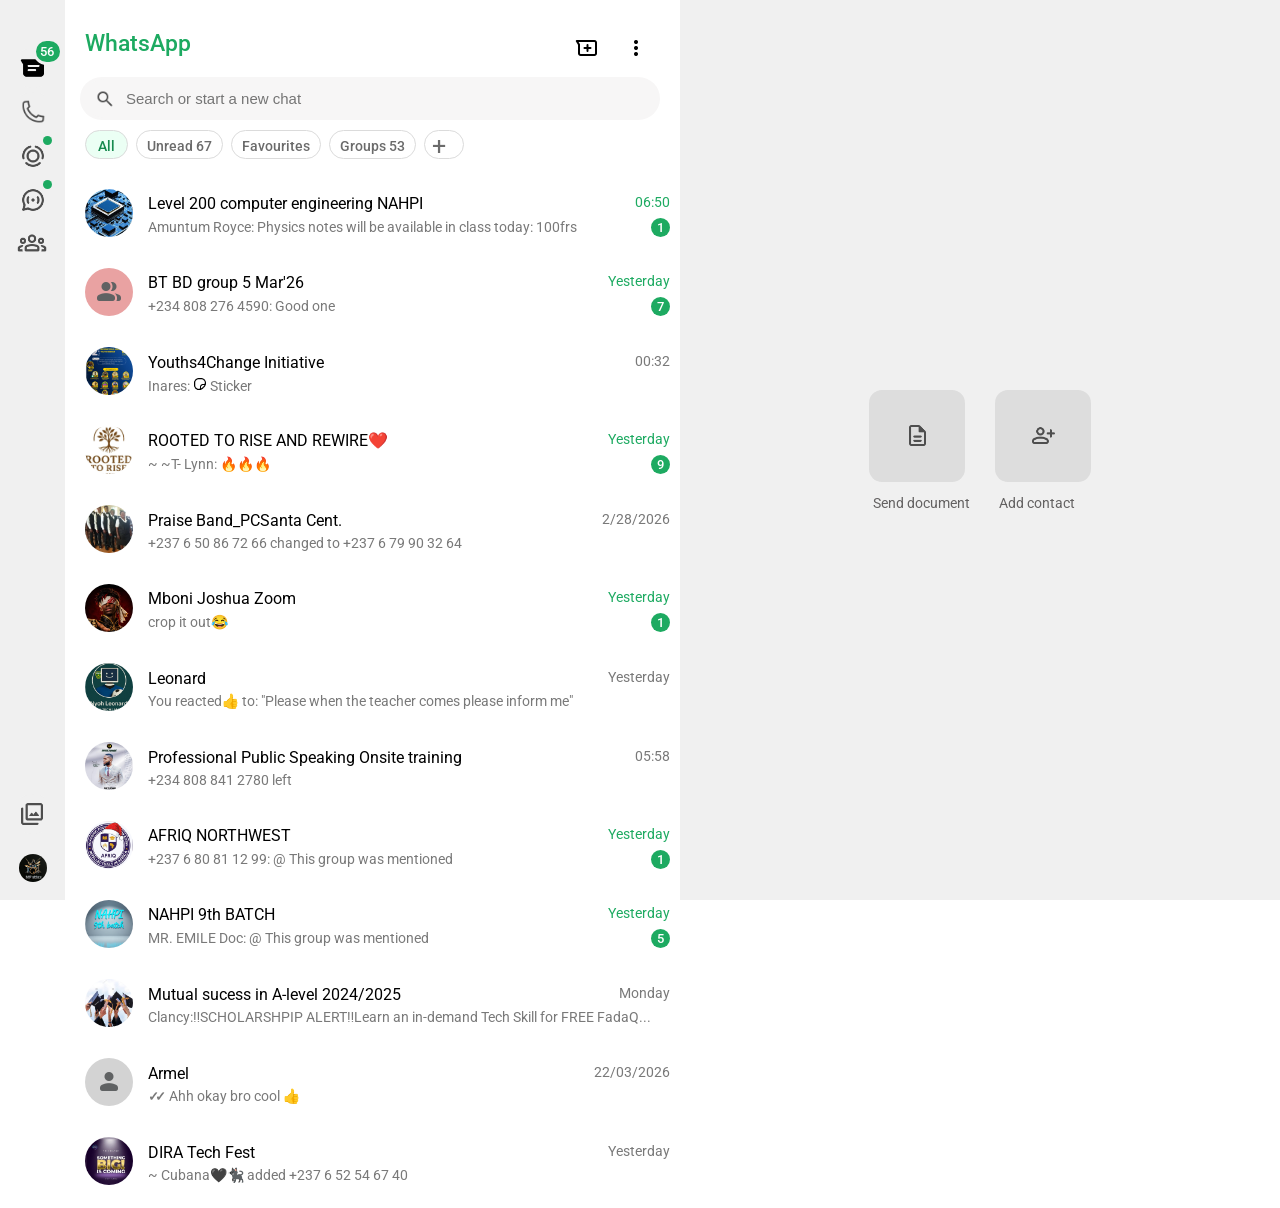
<file: index.html>
<!DOCTYPE html>
<html>
  <head>
    <meta name="viewport" content="width=device-width, initial-scale=1.0">
    <title>Whatsapp clone</title>
    <link rel="preconnect" href="https://fonts.googleapis.com">
    <link rel="preconnect" href="https://fonts.gstatic.com" crossorigin>
    <link href="https://fonts.googleapis.com/css2?family=Roboto:wght@400;500;700&display=swap"
      rel="stylesheet">
    <link rel="stylesheet" href="whatsapp-styles/general.css">
    <link rel="stylesheet" href="whatsapp-styles/sidebar.css">
    <link rel="stylesheet" href="whatsapp-styles/header.css">
    <link rel="stylesheet" href="whatsapp-styles/main-body.css">
  </head>
  <body>
    <nav class="sidebar">

      <div class="upper-sidebar">
        <div class="sidebar-icons-container">
          <img class="sidebar-chat-icon" src="icons/chats-icon.png">
          <div class="notifications">56</div>
          <div class="tooltip">Chats</div>
        </div>  
        <div class="sidebar-icons-container">
          <img class="sidebar-icon" src="icons/calls-icon.png">
          <div class="tooltip">Calls</div>
        </div>
        <div class="sidebar-icons-container">
          <img class="sidebar-icon" src="icons/updates-icon.png">
          <div class="green-bullets"></div>
          <div class="tooltip">Status</div>
        </div>
        <div  class="sidebar-icons-container">
          <img class="sidebar-icon" src="icons/channels-icon.png">
          <div class="green-bullets"></div>
          <div class="tooltip">Channels</div>
        </div>
        <div class="sidebar-icons-container">
          <img class="sidebar-community-icon" src="icons/communities-icon.png">
          <div class="tooltip">Communities</div>
        </div>
      </div>
      <div class="lower-sidebar">
        <div class="media-icons-container">
          <img class="sidebar-media-icon" src="icons/media-icon.png">
          <div class="tooltip">Media</div>
        </div>
        <div class="profile-container">
          <img class="account-profile" src="profile-photos/pic6.png">
          <div class="profile-tooltip">You</div>
        </div>
      </div>
    </nav>

    <div class="sidebar2">
      <div class="sidebar2-info-container">
        <div class="send-document-container">
          <img class="send-document-icon" src="icons/send-document-icon.png">
        </div>
        <div class="info">Send document</div>
      </div>
      <div class="sidebar2-info-container">
        <div class="add-contacts-container">
          <img class="add-contacts-icon" src="icons/add-contacts-icon.png">
        </div>
        <div class="info">Add contact</div>
      </div>
    </div>

    <header class="header">
      <div class="row1">
        <div class="whatsapp">WhatsApp</div>
        <div class="row-icons-container">
          <div class="new-chat-menu-container">
            <img class="new-chat-icon" src="icons/new-chat-icon.png">
            <div class="new-chat-menu-tooltip">New chat</div>
          </div>
          <div class="new-chat-menu-container">
            <img class="menu-icon" src="icons/menu-icon.png">
            <div class="new-chat-menu-tooltip">Menu</div>
          </div>
        </div>
      </div>

      <div class="row2">
        <button>
          <img class="search-button" src="icons/search-icon.png">
        </button>
        <input class="search-bar" type="text" placeholder="Search or start a new chat">
      </div>
      <div class="row3">
        <div class="row3-icon-all">All</div>
        <div class="row3-icon">Unread 67</div>
        <div class="row3-icon">Favourites</div>
        <div class="row3-icon">Groups 53</div>
        <div class="row3-icon-plus"><span class="plus-sign">&#43;</span></div>
      </div>
      <div></div>
    </header>


    <main>
      
      <section class="chats">
        <div>
          <img class="profile-photo" src="profile-photos/pic11.png" style="background-color: rgb(233, 162, 162) ;">
        </div>
        <div class="writeup">
          <div class="row1-info">
            <div class="chat-name">Level 200 computer engineering NAHPI</div>
            <div class="period">06:50</div>
          </div>
          <div class="row2-info">
            <div>Amuntum Royce: Physics notes will be available in class today: 100frs</div>
            <div class="unread">1</div>
          </div>
        </div>
      </section> 
      
      <section class="chats">
        <div>
          <img class="profile-photo" src="profile-photos/pic4.png" style="background-color: rgb(233, 162, 162) ;">
        </div>
        <div class="writeup">
          <div class="row1-info">
            <div class="chat-name">BT BD group 5 Mar'26</div>
            <div class="period">Yesterday</div>
          </div>
          <div class="row2-info">
            <div>+234 808 276 4590: Good one</div>
            <div class="unread">7</div>
          </div>
        </div>
      </section> 
      
      <section class="chats">
        <div>
          <img class="profile-photo" src="profile-photos/pic1.png">
        </div>
        <div class="writeup">
          <div class="row1-info">
            <div class="chat-name">Youths4Change Initiative</div>
            <div class="time">00:32</div>
          </div>
          <div class="row2-info">
            <div>Inares: <img src="icons/sticker-icon2.png" width="14px"> Sticker</div>
            <div></div>
          </div>
        </div>
      </section>

      <section class="chats">
        <div>
          <img class="profile-photo" src="profile-photos/pic5.png" style="background-color: rgb(233, 162, 162) ;">
        </div>
        <div class="writeup">
          <div class="row1-info">
            <div class="chat-name">ROOTED TO RISE AND REWIRE❤️</div>
            <div class="period">Yesterday</div>
          </div>
          <div class="row2-info">
            <div>~ ~T- Lynn: 🔥🔥🔥</div>
            <div class="unread">9</div>
          </div>
        </div>
      </section> 

      <section class="chats">
        <div>
          <img class="profile-photo" src="profile-photos/pic2.png">
        </div>
        <div class="writeup">
          <div class="row1-info">
            <div class="chat-name">Praise Band_PCSanta Cent.</div>
            <div class="time">2/28/2026</div>
          </div>
          <div class="row2-info">
            <div>+237 6 50 86 72 66 changed to +237 6 79 90 32 64</div>
            <div></div>
          </div>
        </div>
      </section>

      <section class="chats">
        <div>
          <img class="profile-photo" src="profile-photos/pic7.png" style="background-color: rgb(233, 162, 162) ;">
        </div>
        <div class="writeup">
          <div class="row1-info">
            <div class="chat-name">Mboni Joshua Zoom</div>
            <div class="period">Yesterday</div>
          </div>
          <div class="row2-info">
            <div>crop it out😂</div>
            <div class="unread">1</div>
          </div>
        </div>
      </section> 

      <section class="chats">
        <div>
          <img class="profile-photo" src="profile-photos/pic8.png" style="background-color: rgb(233, 162, 162) ;">
        </div>
        <div class="writeup">
          <div class="row1-info">
            <div class="chat-name">Leonard</div>
            <div class="time">Yesterday</div>
          </div>
          <div class="row2-info">
            <div>You reacted👍 to: "Please when the teacher comes please inform me"</div>
          </div>
        </div>
      </section> 

      <section class="chats">
        <div>
          <img class="profile-photo" src="profile-photos/pic9.png" style="background-color: rgb(233, 162, 162) ;">
        </div>
        <div class="writeup">
          <div class="row1-info">
            <div class="chat-name">Professional Public Speaking Onsite training</div>
            <div class="time">05:58</div>
          </div>
          <div class="row2-info">
            <div>+234 808 841 2780 left</div>
          </div>
        </div>
      </section> 

      <section class="chats">
        <div>
          <img class="profile-photo" src="profile-photos/pic10.png" style="background-color: rgb(233, 162, 162) ;">
        </div>
        <div class="writeup">
          <div class="row1-info">
            <div class="chat-name">AFRIQ NORTHWEST</div>
            <div class="period">Yesterday</div>
          </div>
          <div class="row2-info">
            <div>+237 6 80 81 12 99: @ This group was mentioned</div>
            <div class="unread">1</div>
          </div>
        </div>
      </section> 

      <section class="chats">
        <div>
          <img class="profile-photo" src="profile-photos/pic12.png" style="background-color: rgb(233, 162, 162) ;">
        </div>
        <div class="writeup">
          <div class="row1-info">
            <div class="chat-name">NAHPI 9th BATCH</div>
            <div class="period">Yesterday</div>
          </div>
          <div class="row2-info">
            <div>MR. EMILE Doc: @ This group was mentioned</div>
            <div class="unread">5</div>
          </div>
        </div>
      </section> 

      
      <section class="chats">
        <div>
          <img class="profile-photo" src="profile-photos/pic13.png" style="background-color: rgb(233, 162, 162) ;">
        </div>
        <div class="writeup">
          <div class="row1-info">
            <div class="chat-name">Mutual sucess in A-level 2024/2025</div>
            <div class="time">Monday</div>
          </div>
          <div class="row2-info">
            <div>Clancy:‼️SCHOLARSHPIP ALERT‼️Learn an in-demand Tech Skill for FREE FadaQ...</div>
          </div>
        </div>
      </section>

      <section class="chats">
        <div>
          <img class="profile-photo" src="profile-photos/pic3.png" style="background-color: lightgray ;">
        </div>
        <div class="writeup">
          <div class="row1-info">
            <div class="chat-name">Armel</div>
            <div class="time">22/03/2026</div>
          </div>
          <div class="row2-info">
            <div><span class="checkmarks">&#10003;&#10003;</span>Ahh okay bro cool 👍   </div>
            <div></div>
          </div>
        </div>
      </section>
      
      <section class="chats">
        <div>
          <img class="profile-photo" src="profile-photos/pic14.png" style="background-color: rgb(233, 162, 162) ;">
        </div>
        <div class="writeup">
          <div class="row1-info">
            <div class="chat-name">DIRA Tech Fest</div>
            <div class="time">Yesterday</div>
          </div>
          <div class="row2-info">
            <div>~ Cubana🖤🐈‍⬛ added +237 6 52 54 67 40</div>
          </div>
        </div>
      </section> 
    
    </main>
    
  </body>
</html>
</file>
<file: whatsapp-styles/general.css>
body {
  font-family: Roboto, Arial;
  padding-left: 67px;
  padding-top: 170px;
  padding-right: 600px;
}

@media (max-width: 1100px) {
  body {
    padding-right: 0;
  }
}

@media (max-width: 640px) {
  body {
    padding-left: 0;
    padding-top: 158px;
    padding-bottom: 70px;
  }
}
</file>
<file: whatsapp-styles/sidebar.css>
.sidebar {
  display: flex;
  flex-direction: column;
  align-items: center;
  position: fixed;
  top: 0;
  bottom: 0;
  left: 0;
  width: 65px;
  background-color: rgb(240, 240, 240);
  padding-top: 48px;
  padding-bottom: 18px;
  justify-content: space-between;
  z-index: 200;
}

 .upper-sidebar {
  display: flex;
  flex-direction: column;
  align-items: center;
  flex-shrink: 0;
  width: 100%;
}

.lower-sidebar {
  display: flex;
  flex-direction: column;
  align-items: center;
}

.account-profile {
  margin-left: 5px;
}

.sidebar-icons-container,
.media-icons-container {
  display: flex;
  align-items: center;
  background-color: rgb(240, 240, 240);
  width: 40px;
  height: 40px;
  border-radius: 20px;
  margin-bottom: 4px;
  flex-shrink: 0;
  position: relative;
}

.sidebar-icons-container:hover,
.media-icons-container:hover {
  background-color: rgb(221, 221, 221);
}

.sidebar-community-icon {
  position: relative;
  margin-left: 2.5px;
  width: 34px;
  transform: translateX(-100px);
  filter: drop-shadow(100px 0 0 rgb(78, 78, 78));
}

.sidebar-chat-icon {
  width: 26px;
  margin-left: 7px;
}

.sidebar-icon {
  width: 26px;
  margin-left: 7px;
  transform: translateX(-100px);
  filter: drop-shadow(100px 0 0 rgb(78, 78, 78));
}

.green-bullets {
  width: 9px;
  height: 9px;
  border-radius: 5px;
  background-color: rgb(29, 170, 97);
  position: absolute;
  right: 1px;
  top: -0.5px;
}

.notifications {
  border-style: solid;
  border-color: rgb(240, 240, 240);
  font-size: 13px;
  font-weight: 500;
  background-color: rgb(29, 170, 97);
  color: white;
  height: 18px;
  width: 18px;
  border-radius: 15px;
  padding-right: 2px;
  padding-left: 4px;
  padding-top: 3px;
  padding-bottom: 0px;
  position: absolute;
  right: -10px;
  top: -10px;
}

.sidebar-media-icon {
  width: 26px;
  margin-left: 6px;
  transform: translateX(-100px);
  filter: drop-shadow(100px 0 0 rgb(78, 78, 78));
}

.media-icons-container {
  margin-top: 0;
  position: relative;
  margin-bottom: 20px;
}

.account-profile {
  width: 28px;
  border-radius: 15px;
}

.tooltip {
  color: white;
  background-color: black;
  padding: 4px 6px;
  border-radius: 4px;
  font-weight: 500;
  font-size: 12px;
  display: flex;
  z-index: 50;
  position: absolute;
  left: 47px;
  top: 50%;
  transform: translateY(-50%);
  opacity: 0;
  transition: opacity 0.15s;
  pointer-events: none;
}

.sidebar-icons-container:hover .tooltip,
.media-icons-container:hover .tooltip,
.profile-container:hover .profile-tooltip {
  opacity: 1;
}

.profile-container {
  display: flex;
  flex-direction: column;
  align-items: center;
  position: relative;
  padding-right: 4px;
}

.profile-tooltip {
  font-weight: 500;
  font-size: 12px;
  position: absolute;
  background-color: black;
  color: white;
  top: 3px;
  left: 43px;
  padding: 4px 6px;
  border-radius: 4px;
  opacity: 0;
  transition: opacity 0.15s;
  pointer-events: none;
}

.sidebar2 {
  display: flex;
  position: fixed;
  top: 0;
  right: 0;
  bottom: 0;
  width: 600px;
  background-color: rgb(240, 240, 240);
  justify-content: center;
  align-items: center;
}

.send-document-container,
.add-contacts-container {
  background-color: rgb(221, 221, 221);
  width: 96px;
  height: 92px;
  margin-right: 15px;
  margin-left: 15px;
  display: flex;
  justify-content: center;
  align-items: center;
  border-radius: 13px;
  overflow: hidden;
  transition: background-color 0.15s;
}

.send-document-container:hover,
.add-contacts-container:hover {
  background-color: white;
}

.send-document-icon,
.add-contacts-icon {
  width: 25px;
  height: 25px;
  transform: translateX(-100px);
  filter: drop-shadow(100px 0 0 rgb(78, 78, 78));
}

.info {
  font-size: 14px;
  color: rgb(99, 97, 97);
  margin-top: 13px;
  margin-left: 19px;
}

@media (max-width: 1100px) {
  .sidebar2 {
    display: none;
  }
}

@media (max-width: 640px) {
  .sidebar {
    top: auto;
    bottom: 0;
    left: 0;
    width: 100%;
    height: 60px;
    box-sizing: border-box;
    padding: 5px 10px;
    flex-direction: row;
    align-items: center;
    justify-content: center;
    background-color: rgb(240, 240, 240);
  }

  .upper-sidebar {
    flex: none;
    display: flex;
    flex-direction: row;
    justify-content: space-around;
    align-items: center;
    width: 100%;
  }

  .sidebar-icons-container {
    justify-content: center;
    margin: 0;
  }

  .sidebar-chat-icon,
  .sidebar-icon,
  .sidebar-community-icon {
    width: 26px;
    margin: 0;
    transform: none;
    filter: none;
  }

  .lower-sidebar {
    display: none;
  }

  .tooltip,
  .profile-tooltip {
    display: none;
  }

  .notifications {
    right: -5px;
    top: -5px;
  }
}
</file>
<file: whatsapp-styles/header.css>
.header {
  background-color: white;
  display: flex;
  flex-direction: column;
  position: fixed;
  top: 0;
  right: 600px;
  left: 65px;
  height: 139px;
  padding-top: 30px;
  padding-left: 20px;
  padding-right: 20px;
}

.whatsapp {
  color: rgb(29, 170, 97);
  font-weight: 500;
  font-size: 23px;
}

.row1,
.row-icons-container {
  display: flex;
  flex-direction: row;
}

.row1 {
  justify-content: space-between;
  padding-right: 20px;
  margin-bottom: 12px;
}

.row-icons-container {
  width: 70px;
  display: flex;
  justify-content: space-between;
  align-items: center;
}

.new-chat-menu-container {
  margin-right: 14px;
  width: 35px;
  height: 35px;
  border-radius: 20px;
  position: relative;
  display: flex;
  flex-shrink: 0;
  justify-content: center;
  align-items: center;
}

.new-chat-menu-container:hover {
  background-color: rgb(247, 246, 246);
}

.new-chat-icon,
.menu-icon {
  margin-right: 1.5px;
  width: 24px;
  height: 24px;
}

.new-chat-menu-tooltip {
  background-color: black;
  color: white;
  pointer-events: none;
  white-space: nowrap;
  position: absolute;
  bottom: -30px;
  border-radius: 4px;
  font-size: 12.5px;
  font-weight: 500;
  padding: 5px;
  opacity: 0;
  transition: opacity 0.15s;
}

.new-chat-menu-container:hover .new-chat-menu-tooltip {
  opacity: 1;
}

.row2 {
  display: flex;
  align-items: center;
  margin-bottom: 10px;
}

.search-bar {
  font-size: 16px;
  border-style: solid;
  padding-left: 46px;
  border: none;
  height: 41px;
  flex: 1;
  min-width: 0;
  background-color: rgb(247, 246, 246);
  border-radius: 22px;
}

.search-bar::placeholder {
  font-size: 15px;
}

.search-bar:hover {
  border-style: solid;
  border-width: 1px;
  border-color: rgb(223, 220, 220);
}

.search-bar:focus {
  outline: 0;
  border-style: solid;
  border-width: 2px;
  border-color: rgb(29, 170, 97);
  font-size: 16px;
}

.row2 button:hover {
  border: none;
  cursor: default;
}

.row2 button {
  overflow: hidden;
  width: 40px;
  height: 39px;
  border: none;
  background-color: rgb(247, 246, 246);
  border-top-left-radius: 20px;
  border-bottom-left-radius: 20px;
  margin-right: -45px;
  padding-left: 5px;
  z-index: 3;
}

.search-button {
  width: 20px;
  pointer-events: none;
  transform: translateX(-100px);
  filter: drop-shadow(100px 0 0 rgb(78, 78, 78));
  padding-top: 4px;
}

.row3 {
  display: flex;
  margin-bottom: 10px;
  overflow-x: auto;
}

.row3-icon,
.row3-icon-all,
.row3-icon-plus {
  font-size: 14px;
  font-weight: 500;
  color: rgb(107, 107, 107);
  margin-right: 8px;
  border-style: solid;
  border-width: 1px;
  padding: 7px 10px;
  border-radius: 17px;
  cursor: pointer;
  border-color: rgb(219, 219, 219);
  transition: background-color 0.15s;
  white-space: nowrap;
  flex-shrink: 0;
}

.row3-icon:hover,
.row3-icon-plus:hover {
  background-color: rgb(240, 240, 240);
}

.row3-icon-all:hover {
  background-color: rgb(214, 255, 234);
}

.row3-icon-all {
  color: rgb(23, 138, 79);
  padding: 7px 12px;
  background-color: rgb(235, 255, 244);
}

.row3-icon-plus {
  width: 30px;
  padding: 0 4px;
}

.plus-sign {
  font-size: 25px;
  font-weight: 400;
  margin-left: 3px;
}

@media (max-width: 1100px) {
  .header {
    right: 0;
  }
}

@media (max-width: 640px) {
  .header {
    left: 0;
    right: 0;
    height: 158px;
    padding: 16px 12px 8px;
  }

  .row1 {
    margin-bottom: 8px;
  }

  .row2 {
    margin-bottom: 8px;
  }

  .row3 {
    margin-bottom: 5px;
  }

  .row3-icon,
  .row3-icon-all,
  .row3-icon-plus {
    font-size: 12px;
    padding: 6px 8px;
  }
}
</file>
<file: whatsapp-styles/main-body.css>
.profile-photo {
  width: 48px;
  height: 48px;
  margin-right: 15px;
  border-radius: 24px;
  object-fit: cover;
}

.chats {
  display: flex;
  flex-direction: row;
  align-items: center;
  margin-bottom: 5px;
  border-radius: 12px;
  padding-right: 2px;
  padding-left: 10px;
  padding-top: 11px;
  padding-bottom: 11px;
  background-color: white;
  transition: background-color 0.15s;
}

.chats:hover {
  background-color: rgb(240, 240, 240);
  cursor: pointer;
}

.writeup {
  display: flex;
  flex-direction: column;
  flex: 1;
  min-width: 0;
}

.row1-info {
  width: 100%;
  display: flex;
  flex-direction: row;
  justify-content: space-between;
  margin-bottom: 5px;
}

.row2-info {
  display: flex;
  align-items: center;
  justify-content: space-between;
  min-width: 0;
}

.row2-info div:first-child,
.chat-name {
  overflow: hidden;
  text-overflow: ellipsis;
  white-space: nowrap;
}

.row2-info,
.time {
  font-size: 14px;
  color: rgb(121, 121, 121);
}

.checkmarks {
  font-size: 12.8px;
  letter-spacing: -4px;
  font-weight: 700;
  margin-right: 7px;
}

.period {
  font-size: 14px;
  color: rgb(29, 170, 97);
  white-space: nowrap;
}

.unread {
  font-size: 13px;
  color: white;
  font-weight: 500;
  background-color: rgb(29, 170, 97);
  padding: 2px 6px;
  border-radius: 50px;
  white-space: nowrap;
}

@media (max-width: 640px) {
  .chats {
    padding: 10px 12px;
    border-radius: 0;
    margin-bottom: 0;
  }

  .profile-photo {
    width: 44px;
    height: 44px;
    margin-right: 12px;
  }

  .chat-name {
    font-size: 14px;
  }

  .row2-info,
  .time,
  .period {
    font-size: 12px;
  }
}
</file>
